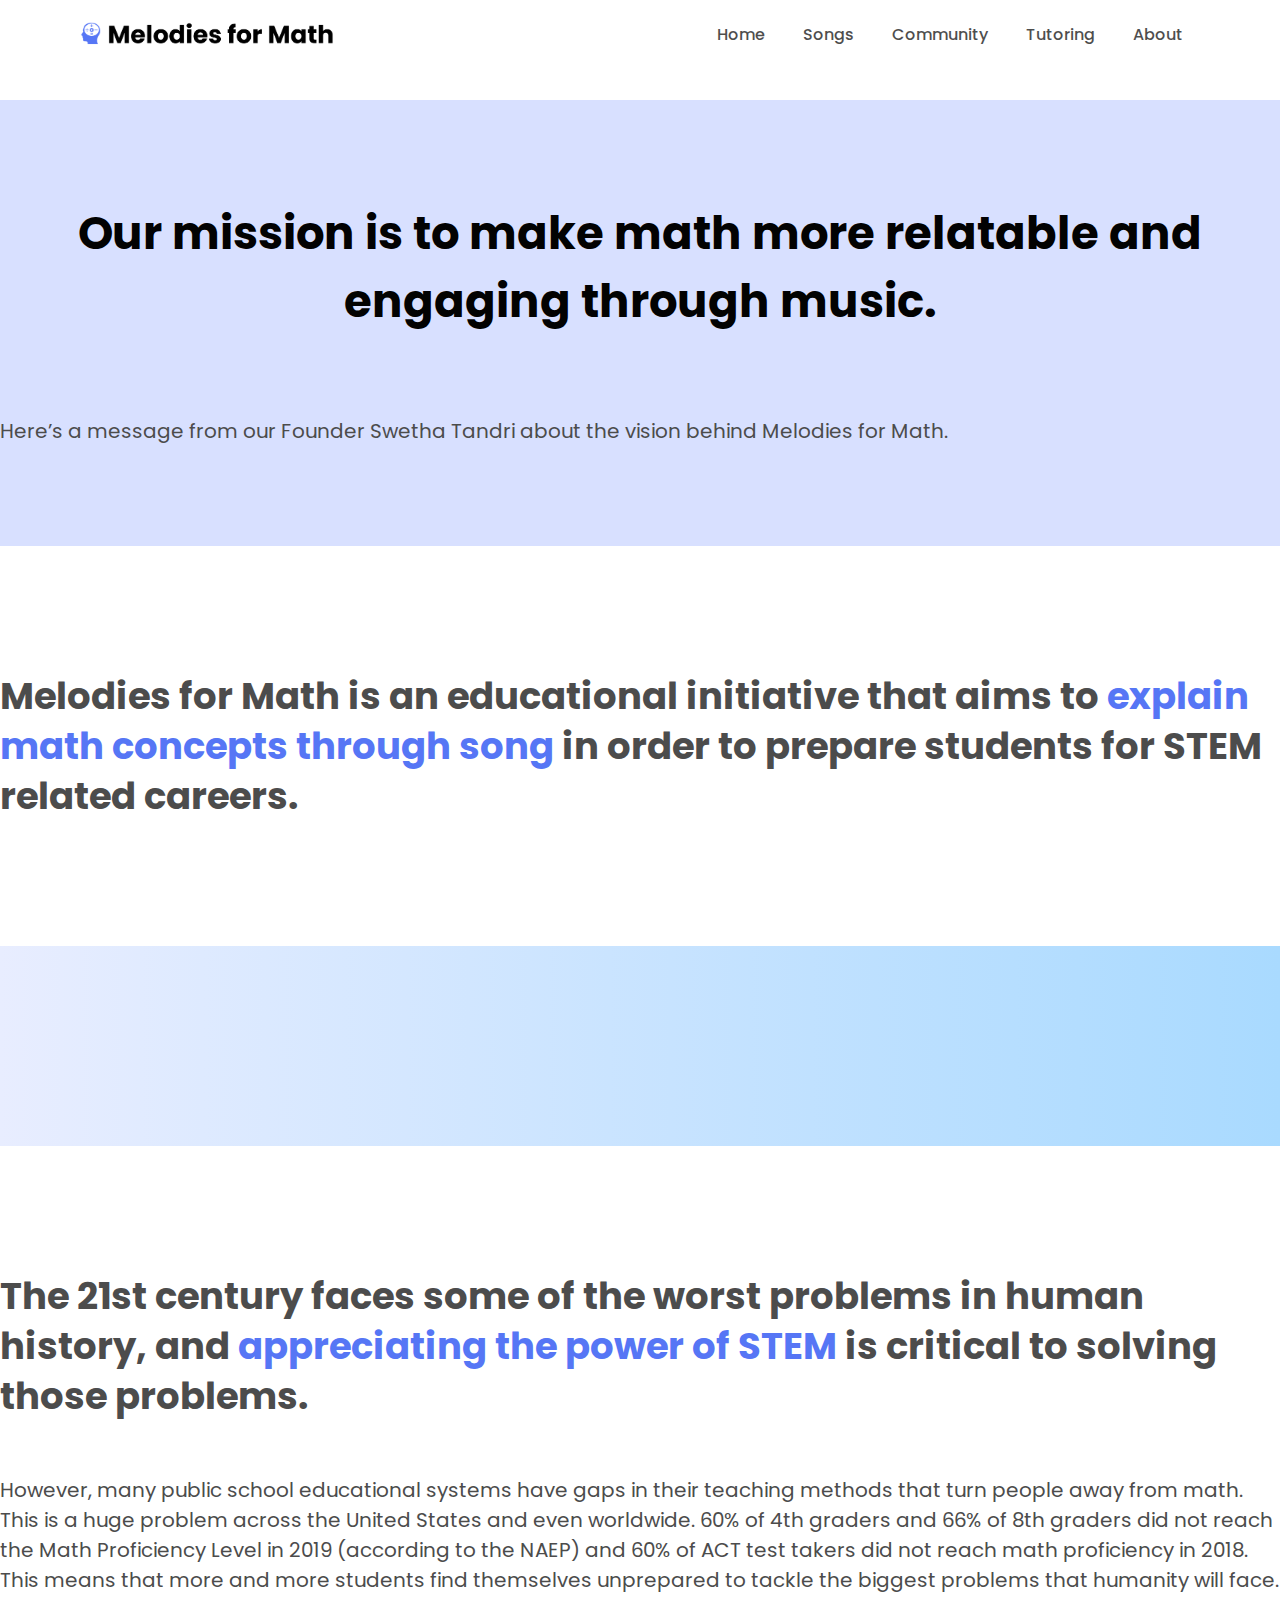
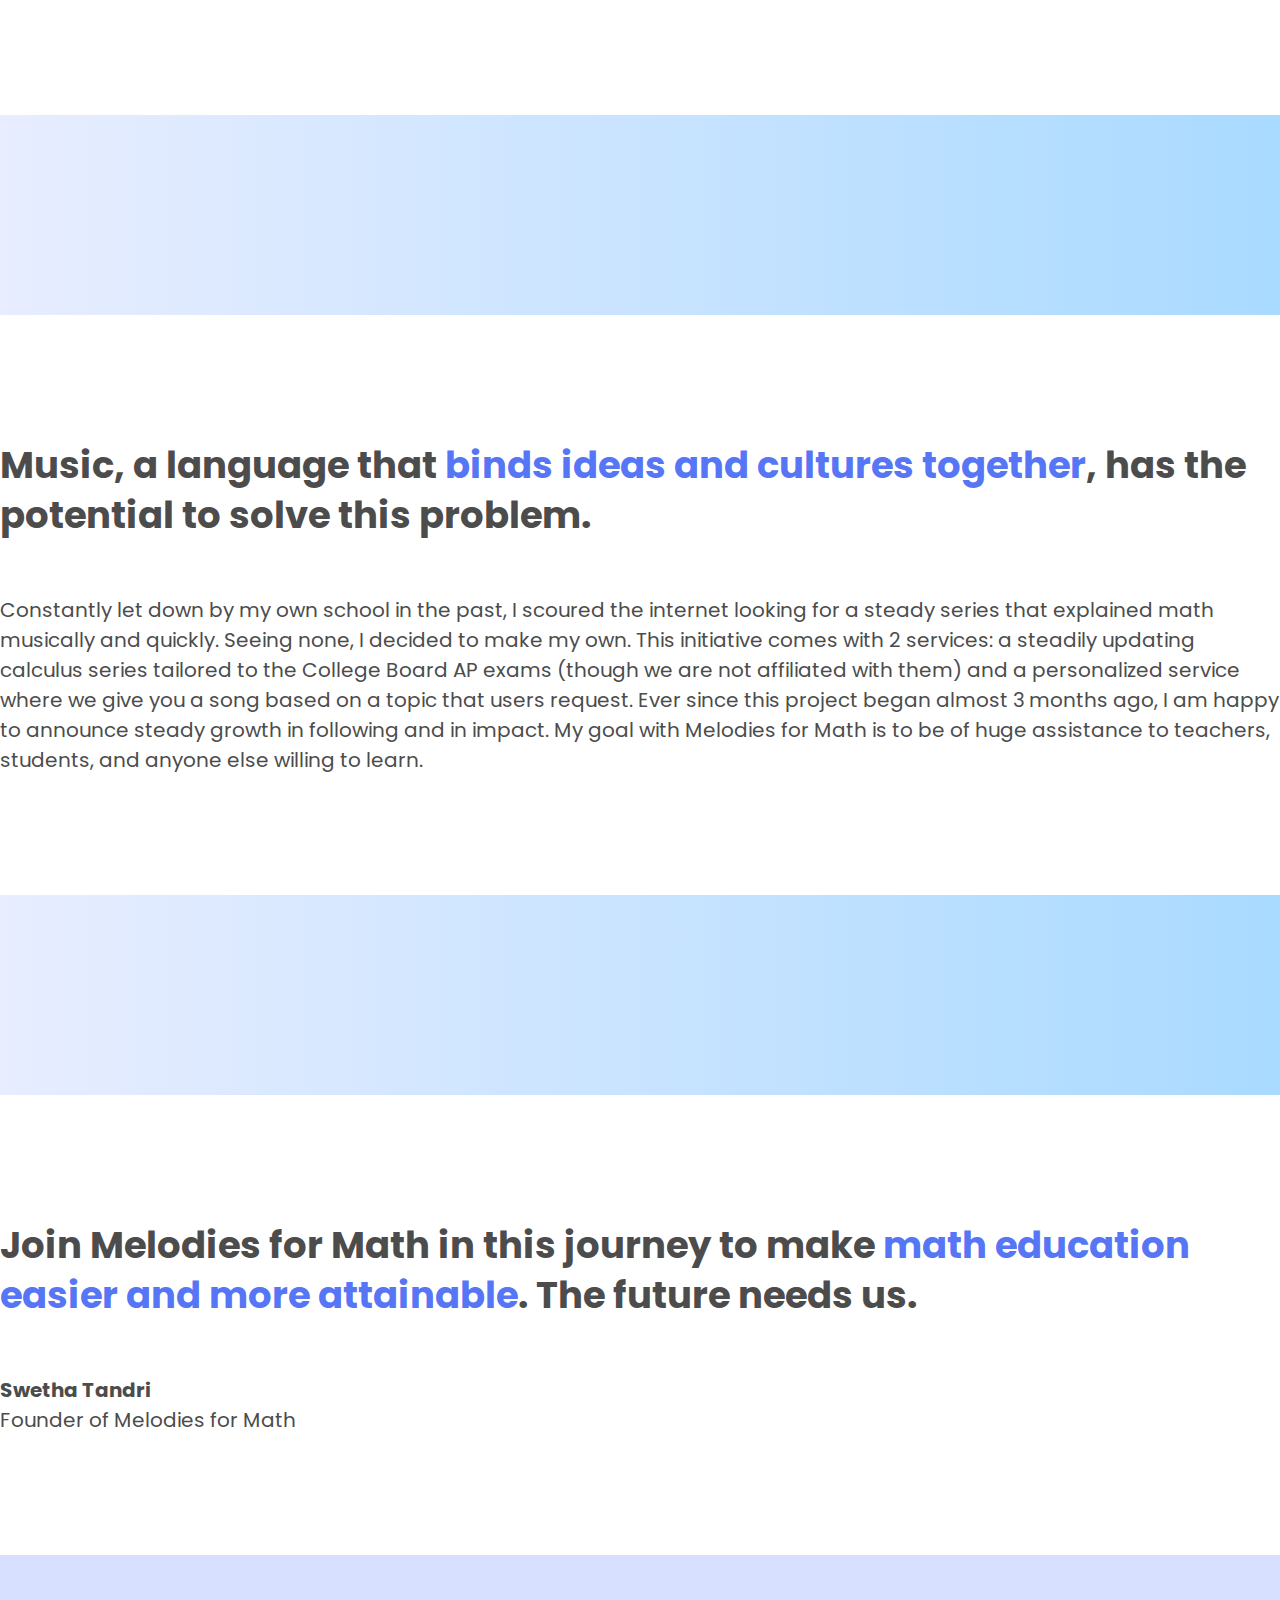
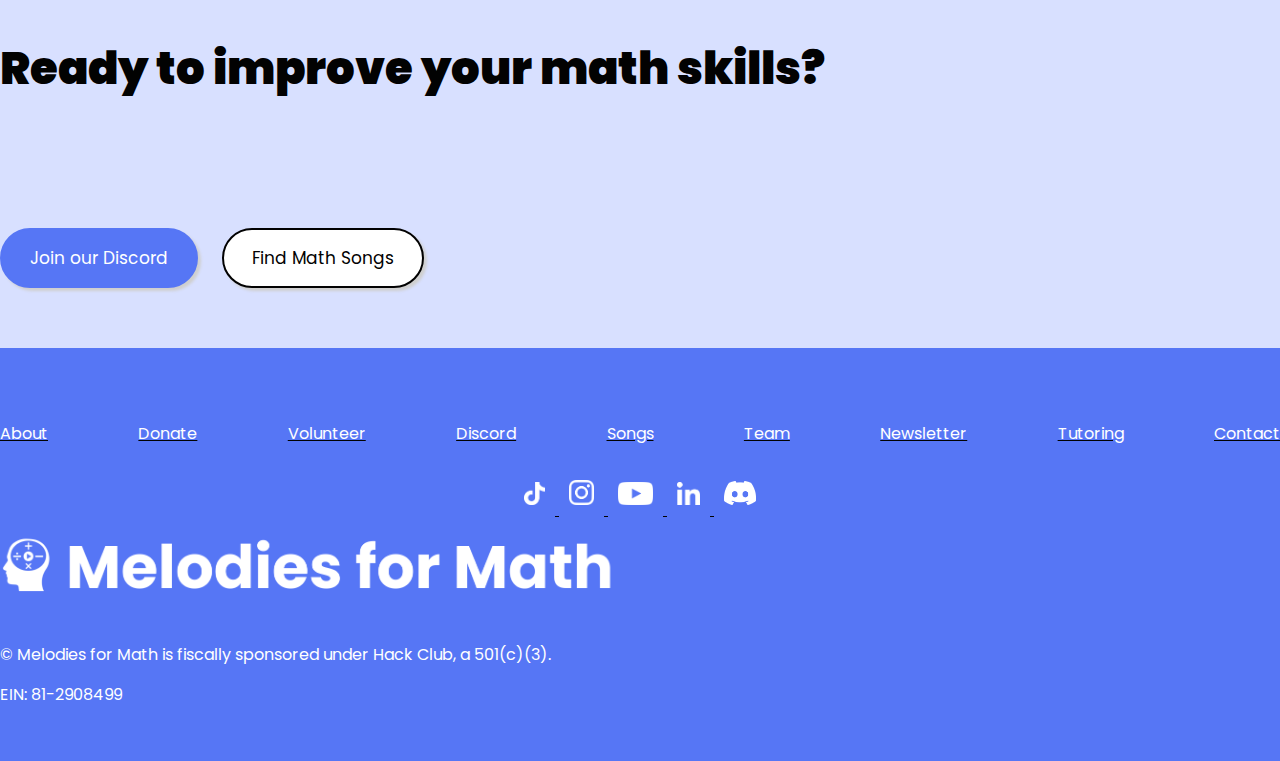
<file: about.html>
<!DOCTYPE html>
<html lang="en">
    <head>
        <meta charset="UTF-8">
        <meta http-equiv="X-UA-Compatible" content="IE-edge">
        <meta name="viewport" content="width=device-width, intitial-scale=1.0,  shrink-to-fit=no">
        <title>About</title>
        <link rel="stylesheet" href="https://stackpath.bootstrapcdn.com/bootstrap/4.1.3/css/bootstrap.min.css" integrity="sha384-MCw98/SFnGE8fJT3GXwEOngsV7Zt27NXFoaoApmYm81iuXoPkFOJwJ8ERdknLPMO" crossorigin="anonymous">
        <link rel="stylesheet" href="style.css">
        <link href='https://fonts.googleapis.com/css?family=Poppins'rel="stylesheet">
        <link rel="preconnect" href="https://fonts.googleapis.com"> 
        <link rel="preconnect" href="https://fonts.gstatic.com" crossorigin> 
        <link href="https://fonts.googleapis.com/css2?family=Poppins:wght@700&display=swap" rel="stylesheet">
        <link rel="preconnect" href="https://fonts.googleapis.com"> 
        <link rel="preconnect" href="https://fonts.gstatic.com" crossorigin> 
        <link href="https://fonts.googleapis.com/css2?family=Poppins:wght@400;700&display=swap" rel="stylesheet">
      </head>
    <body>
        <script src="script.js"></script>

        <div class="navigation-bar">
            <div class="m4m-logo">
              <a href="index.html"> <img src="images/m4m-logo.png">
              </a>
            </div>
            <div id="navigation-container">
            <ul>
              <li><a href="index.html">Home</a></li>
              <li><a href="songs.html">Songs</a></li>
              <li><a href="https://discord.com/invite/Tz2MhbSn56" target="_blank">Community</a></li>
              <li><a href="https://calendly.com/swethatandri/one-on-one-tutoring-w-swetha?month=2021-09&date=2021-09-22" target="_blank">Tutoring</a></li>
              <li><a href="about.html">About</a></li>
            </ul>
            </div>
        </div>

        <section id="our-mission">
            <div class="section second-section">
              <div class="container">
               <div class="row justify-content-center text-center">
                <div class="col-12 col-sm-6 col-lg-10" align="center">
                    <h1>Our mission is to make math more relatable and engaging through music.</h1>
                </div>
                <div class="row justify-content-center text-center" id="here-is-a-message">
                    <p>Here’s a message from our Founder Swetha Tandri about the vision behind Melodies for Math.</p>
                  </div>
                </div>
                </div>
            </div>
          </section>

          <section id="m4m-educational">
            <div class="section educational-section">
              <div class="container" id="educational-container">
               <div class="row justify-content-center text-center">
                <div class="col-12 col-sm-6 col-lg-11" align="left">
                    <h1>Melodies for Math is an educational initiative that aims to <span class="highlight-1">explain math concepts through song</span> in order to prepare students for STEM related careers. </h1>
                </div>
                </div>
                </div>
            </div>
          </section>

          <section id="gradient-about">
              <div id="gradient-about">
                <br>
                <br>
                <br>
                <br>
                <br>
                <br>
                <br>
                <br>
                </div>
          </section>

          <section id="m4m-educational">
            <div class="section twentyone-section">
              <div class="container" id="educational-container">
               <div class="row justify-content-center text-center">
                <div class="col-12 col-sm-6 col-lg-11" align="left">
                    <h1>The 21st century faces some of the worst problems in human history, and <span class="highlight-1">appreciating the power of STEM</span> is critical to solving those problems.  </h1>
                    <p>However, many public school educational systems have gaps in their teaching methods that turn people away from math. This is a huge problem across the United States and even worldwide. 60% of 4th graders and 66% of 8th graders did not reach the Math Proficiency Level in 2019 (according to the NAEP) and 60% of ACT test takers did not reach math proficiency in 2018. This means that more and more students find themselves unprepared to tackle the biggest problems that humanity will face. </p>
                </div>
                </div>
                </div>
            </div>
          </section>

          <section id="gradient-about">
            <div id="gradient-about">
              <br>
              <br>
              <br>
              <br>
              <br>
              <br>
              <br>
              <br>
              </div>
        </section>

          <section id="m4m-educational">
            <div class="section twentyone-section">
              <div class="container" id="educational-container">
               <div class="row justify-content-center text-center">
                <div class="col-12 col-sm-6 col-lg-11" align="left">
                    <h1>Music, a language that <span class="highlight-1">binds ideas and cultures together</span>, has the potential to solve this problem.   </h1>
                    <p>Constantly let down by my own school in the past, I scoured the internet looking for a steady series that explained math musically and quickly. Seeing none, I decided to make my own. This initiative comes with 2 services: a steadily updating calculus series tailored to the College Board AP exams (though we are not affiliated with them) and a personalized service where we give you a song based on a topic that users request. Ever since this project began almost 3 months ago, I am happy to announce steady growth in following and in impact. My goal with Melodies for Math is to be of huge assistance to teachers, students, and anyone else willing to learn.   </p>
                </div>
                </div>
                </div>
            </div>
          </section>

          <section id="gradient-about">
            <div id="gradient-about">
              <br>
              <br>
              <br>
              <br>
              <br>
              <br>
              <br>
              <br>
              </div>
        </section>

          <section id="m4m-educational">
            <div class="section twentyone-section">
              <div class="container" id="educational-container">
               <div class="row justify-content-center text-center">
                <div class="col-12 col-sm-6 col-lg-11" align="left">
                    <h1>Join Melodies for Math in this journey to make <span class="highlight-1">math education easier and more attainable</span>. The future needs us.   </h1>
                    <p><span id="highlight-bold">Swetha Tandri</span><br> Founder of Melodies for Math  </p>
                </div>
                </div>
                </div>
            </div>
          </section>

      

          <section id="hear-from-members">
            <div class="section second-section">
              <div class="container">
               <div class="row justify-content-center text-center" id="hear-from">
                    <h1>Ready to improve your math skills?</h1>
                    <br>
                    <br>
                    <br>
                  </div>
                </div>
              </div> 
              <div class="row justify-content-center align-items-start" id="testimonial-boxes">
              
             
            <form>
              <button formaction="https://discord.com/invite/Tz2MhbSn56" target="_blank" class="button button3">Join our Discord</button>
              <button formaction="#explore-math-resources" class=" button button4">Find Math Songs</button>
            </form>
          </div>
            </div>
          </section>
        
        
  <section id="footer">

    <div class="row footer justify-content-center text-center" id="footer-links">
      <div class="col-12 col-sm-6 col-lg-1" align="center"> 
        <a href="about.html" id="footer-link"><p>About</p></a>
      </div>
      <div class="col-12 col-sm-6 col-lg-1" align="center">
        <a href="https://gofund.me/463f03d2" target="_blank" id="footer-link"><p>Donate</p></a>
      </div>
      <div class="col-12 col-sm-6 col-lg-1" align="center">
        <a href="https://docs.google.com/forms/d/e/1FAIpQLSeDCkqKxTNczoIlBeXjafqEVL4JGvuM2c9qqFNOZKmlujBZoQ/viewform" target="_blank" id="footer-link"><p>Volunteer</p></a>
      </div>
      <div class="col-12 col-sm-6 col-lg-1" align="center">
        <a href="https://discord.com/invite/Tz2MhbSn56" target="_blank" id="footer-link"><p>Discord</p></a>
      </div>
      <div class="col-12 col-sm-6 col-lg-1" align="center">
        <a href="songs.html" id="footer-link"><p>Songs</p></a>
      </div>
      <div class="col-12 col-sm-6 col-lg-1" align="center">
        <a href="team.html" id="footer-link"><p>Team</p></a>
      </div>
      <div class="col-12 col-sm-6 col-lg-1" align="center">
        <a href="https://docs.google.com/forms/d/e/1FAIpQLScifwCt8CB-3UTbq-5uNAP3sdAoEG4pT4kVO-atPBvLjTcUPg/viewform" target="_blank" id="footer-link"><p>Newsletter</p></a>
      </div>
      <div class="col-12 col-sm-6 col-lg-1" align="center">
        <a href="https://calendly.com/swethatandri/one-on-one-tutoring-w-swetha?month=2021-09&date=2021-09-22" target="_blank" id="footer-link"><p>Tutoring</p></a>
      </div>
      <div class="col-12 col-sm-6 col-lg-1" align="center">
        <a href="https://docs.google.com/forms/d/e/1FAIpQLSf90631SiJfrmCNIzB-7m59O44Z84pgprgHulMPHpl6-94EaA/viewform" target="_blank" id="footer-link"><p>Contact</p></a>
      </div>
    </div>

              <!--
              <div class="row footer justify-content-center text-center">
              <div class="container justify-content-center">
                <ul>
                  <li>Random Link</li>
                  <li>Random Link</li>
                  <li>Random Link</li>
                  <li>Random Link</li>
                  <li>Random Link</li>
                  <li>Random Link</li>
                  <li>Random Link</li>
                  <li>Random Link</li>
                  <li>Random Link</li>
        
                </ul>
              </div>
              </div>
            -->
        
            <div class="row footer justify-content-center text-center" id="footer-socials">
              <div class="container justify-content-center" align="center" id="socials">
                <a href="https://www.tiktok.com/@melodiesformath?lang=en" target="_blank">
                  <img src="images/tiktok.png" id="tiktok" alt="popsicle">
                </a>
                <a href="https://www.instagram.com/melodiesformathofficial/" target="_blank">
                  <img src="images/instagram.png" id="instagram" alt="popsicle">
                </a>
                <a href="https://www.youtube.com/channel/UCxAmqqOdFQKGlzPcMRH1NAg" target="_blank">
                  <img src="images/youtube.png" id="youtube" alt="popsicle">
                </a>
                <a href="https://www.linkedin.com/company/melodies-for-math/" target="_blank">
                  <img src="images/linkedin.png" id="linkedin" alt="popsicle">
                </a>
                <a href="https://discord.gg/Tz2MhbSn56" target="_blank">
                  <img src="images/discord.png" id="discord" alt="popsicle">
                </a>
              </div>
            </div>
        
              <div class="section footer">
                <div class="container">
                 <div class="row justify-content-center text-center col-12" id="footer-ein">
                  <img src="images/m4m-white.png" id="m4m-white" alt="popsicle">
                      <p>© Melodies for Math is fiscally sponsored under Hack Club, a 501(c)(3). <br> EIN: 81-2908499</p>
                    </div>
                  </div>
                </div> 
          </section>
    
</body>
</html>
</file>
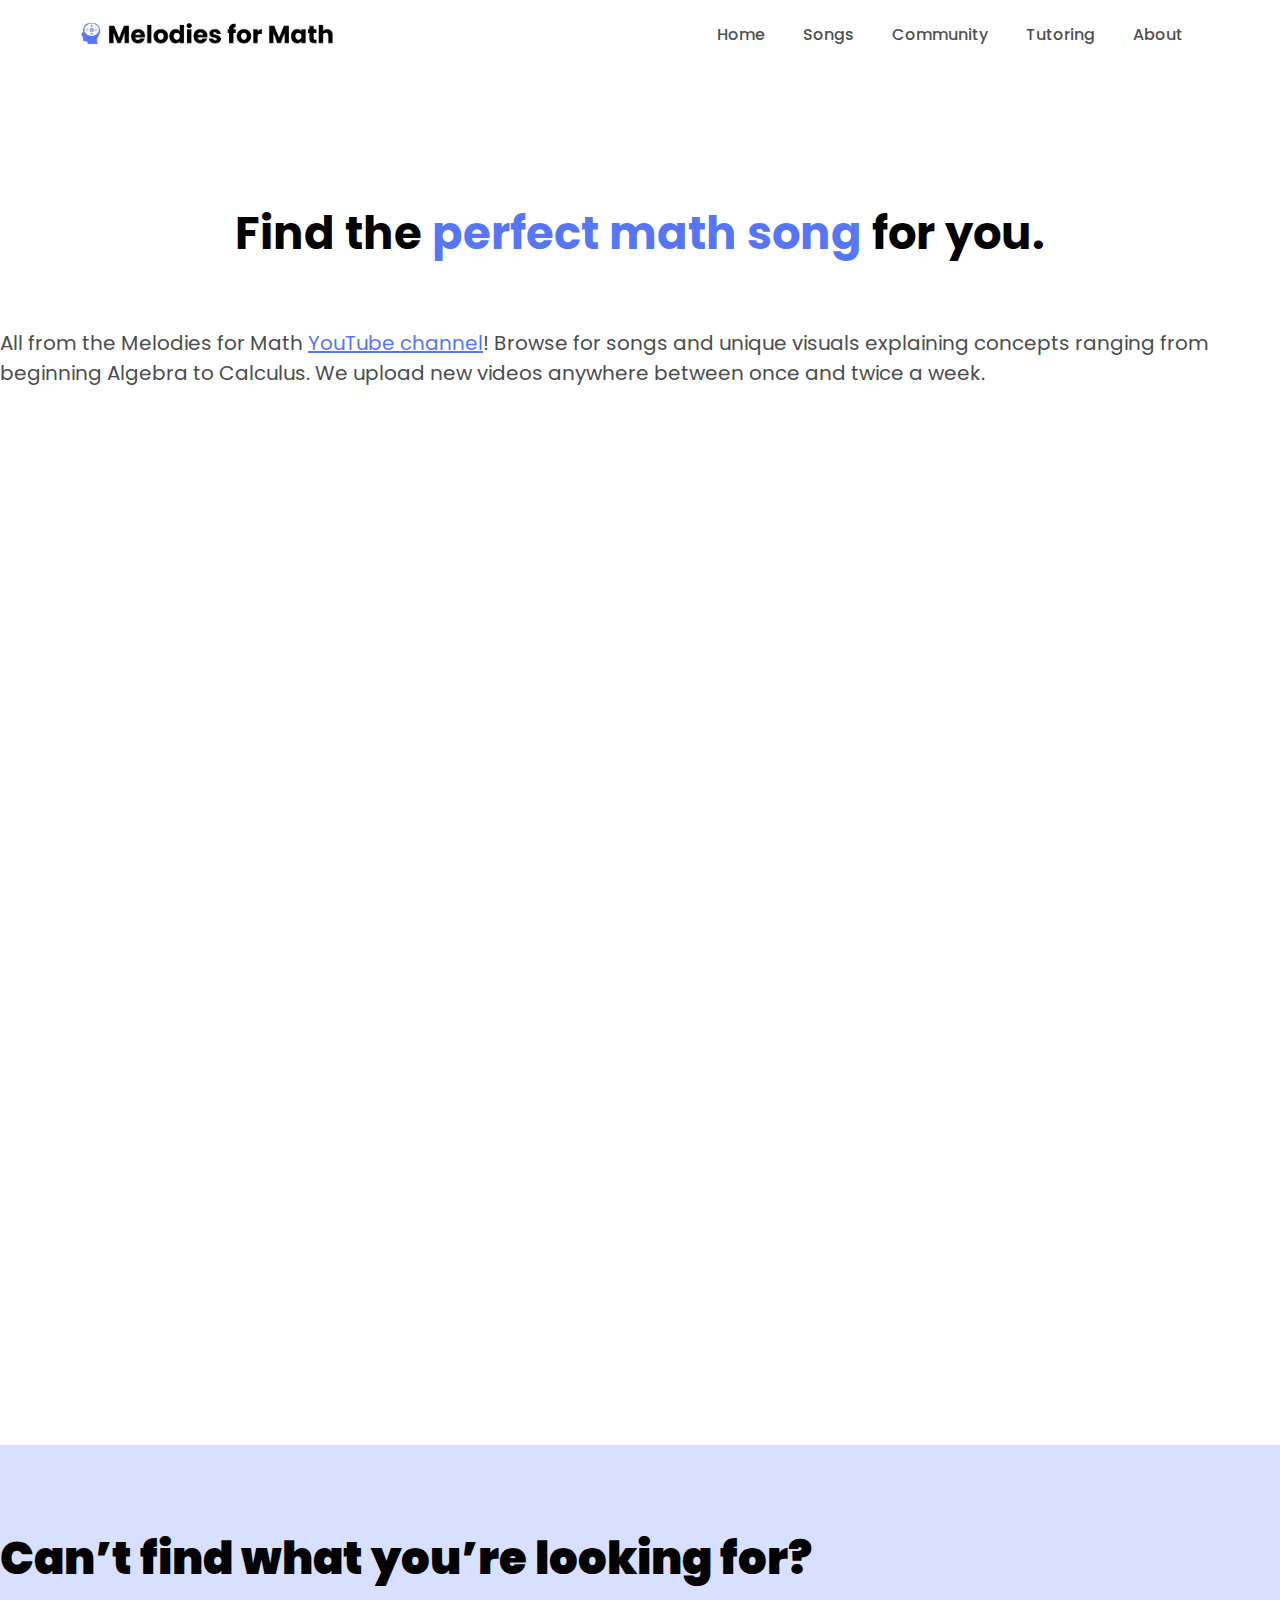
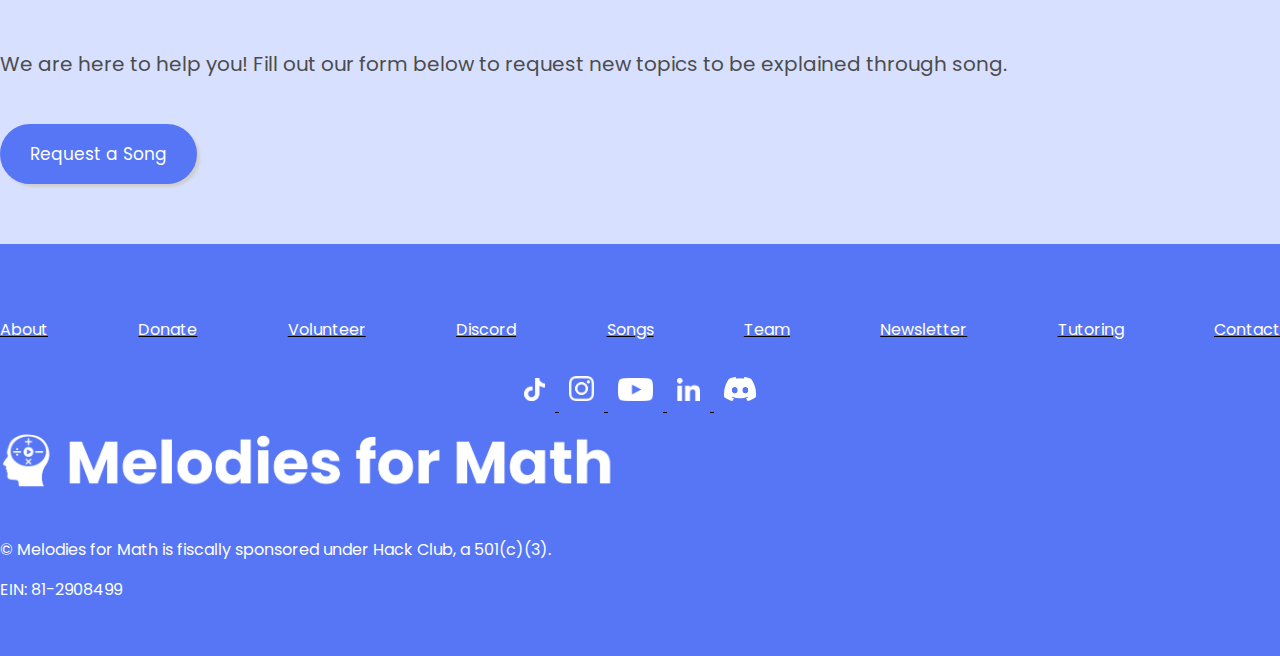
<file: songs.html>
<!DOCTYPE html>
<html lang="en">
    <head>
        <meta charset="UTF-8">
        <meta http-equiv="X-UA-Compatible" content="IE-edge">
        <meta name="viewport" content="width=device-width, intitial-scale=1.0,  shrink-to-fit=no">
        <title>Melodies for Math Songs</title>
        <link rel="stylesheet" href="https://stackpath.bootstrapcdn.com/bootstrap/4.1.3/css/bootstrap.min.css" integrity="sha384-MCw98/SFnGE8fJT3GXwEOngsV7Zt27NXFoaoApmYm81iuXoPkFOJwJ8ERdknLPMO" crossorigin="anonymous">
        <link rel="stylesheet" href="style.css">
        <link href='https://fonts.googleapis.com/css?family=Poppins'rel="stylesheet">
        <link rel="preconnect" href="https://fonts.googleapis.com"> 
        <link rel="preconnect" href="https://fonts.gstatic.com" crossorigin> 
        <link href="https://fonts.googleapis.com/css2?family=Poppins:wght@700&display=swap" rel="stylesheet">
        <link rel="preconnect" href="https://fonts.googleapis.com"> 
        <link rel="preconnect" href="https://fonts.gstatic.com" crossorigin> 
        <link href="https://fonts.googleapis.com/css2?family=Poppins:wght@400;700&display=swap" rel="stylesheet">
      </head>
<body>
    <script src="script.js"></script>

       <div class="navigation-bar">
            <div class="m4m-logo">
              <a href="index.html"> <img src="images/m4m-logo.png">
              </a>
            </div>
            <div id="navigation-container">
            <ul>
              <li><a href="index.html">Home</a></li>
              <li><a href="songs.html">Songs</a></li>
              <li><a href="https://discord.com/invite/Tz2MhbSn56" target="_blank">Community</a></li>
              <li><a href="https://calendly.com/swethatandri/one-on-one-tutoring-w-swetha?month=2021-09&date=2021-09-22" target="_blank">Tutoring</a></li>
              <li><a href="about.html">About</a></li>
            </ul>
            </div>
        </div>

        <section id="the-perfect">
          <div class="section find-the-perfect-section">
            <div class="container">
             <div class="row justify-content-center text-center">
              <div class="col-12 col-sm-6 col-lg-10" align="center">
                  <h1>Find the <span class="highlight-1">perfect math song</span> for you.</h1>
              </div>
              <div class="row justify-content-center text-center col-13 col-lg-13" id="find-the-perfect-section-p">
                  <p>All from the Melodies for Math <a href="https://www.youtube.com/channel/UCxAmqqOdFQKGlzPcMRH1NAg/featured" id="youtube-channel-link">YouTube channel</a>! Browse for songs and unique visuals explaining concepts ranging from beginning Algebra to Calculus. We upload new videos anywhere between once and twice a week.</p>
                 <!-- <input type="text" placeholder="Try something like 'Calc' or 'Derivatives'" id="searchbar"> -->
                </div>
              </div>
              </div>
          </div>
        </section>

        <!--to style searchbar: https://www.mikedane.com/web-development/css/styling-search-bar/-->
        
        <section>
          <div class="container">
          <div align="center">
            <iframe src='https://www.sociablekit.com/app/embed/68426' frameborder='0' width='100%' height='1000'></iframe>        </section>

        <section id="hear-from-members">
          <div class="section second-section">
            <div class="container">
             <div class="row justify-content-center text-center" id="hear-from">
                  <h1>Can’t find what you’re looking for?</h1>
                  <p>We are here to help you! Fill out our form below to request new topics to be explained through song.</p>
                </div>
              </div>
            </div> 
            <div class="row justify-content-center align-items-start" id="testimonial-boxes">
              
            <div  align="center">
                    
          </div>
          <form>
            <button formaction="https://docs.google.com/forms/d/e/1FAIpQLSftIPKJZ8nDGnd3KvR8Yyc5yKnBDMFAvoKU1sC7evJ2yobPbA/viewform" target="_blank" align="center" class="button button-request">Request a Song</button>
          </form>
        </div>
          </div>
        </section>
      
        
  <section id="footer">

    <div class="row footer justify-content-center text-center" id="footer-links">
      <div class="col-12 col-sm-6 col-lg-1" align="center"> 
        <a href="about.html" id="footer-link"><p>About</p></a>
      </div>
      <div class="col-12 col-sm-6 col-lg-1" align="center">
        <a href="https://gofund.me/463f03d2" target="_blank" id="footer-link"><p>Donate</p></a>
      </div>
      <div class="col-12 col-sm-6 col-lg-1" align="center">
        <a href="https://docs.google.com/forms/d/e/1FAIpQLSeDCkqKxTNczoIlBeXjafqEVL4JGvuM2c9qqFNOZKmlujBZoQ/viewform" target="_blank" id="footer-link"><p>Volunteer</p></a>
      </div>
      <div class="col-12 col-sm-6 col-lg-1" align="center">
        <a href="https://discord.com/invite/Tz2MhbSn56" target="_blank" id="footer-link"><p>Discord</p></a>
      </div>
      <div class="col-12 col-sm-6 col-lg-1" align="center">
        <a href="songs.html" id="footer-link"><p>Songs</p></a>
      </div>
      <div class="col-12 col-sm-6 col-lg-1" align="center">
        <a href="team.html" id="footer-link"><p>Team</p></a>
      </div>
      <div class="col-12 col-sm-6 col-lg-1" align="center">
        <a href="https://docs.google.com/forms/d/e/1FAIpQLScifwCt8CB-3UTbq-5uNAP3sdAoEG4pT4kVO-atPBvLjTcUPg/viewform" target="_blank" id="footer-link"><p>Newsletter</p></a>
      </div>
      <div class="col-12 col-sm-6 col-lg-1" align="center">
        <a href="https://calendly.com/swethatandri/one-on-one-tutoring-w-swetha?month=2021-09&date=2021-09-22" target="_blank" id="footer-link"><p>Tutoring</p></a>
      </div>
      <div class="col-12 col-sm-6 col-lg-1" align="center">
        <a href="https://docs.google.com/forms/d/e/1FAIpQLSf90631SiJfrmCNIzB-7m59O44Z84pgprgHulMPHpl6-94EaA/viewform" target="_blank" id="footer-link"><p>Contact</p></a>
      </div>
    </div>

      
            <!--
            <div class="row footer justify-content-center text-center">
            <div class="container justify-content-center">
              <ul>
                <li>Random Link</li>
                <li>Random Link</li>
                <li>Random Link</li>
                <li>Random Link</li>
                <li>Random Link</li>
                <li>Random Link</li>
                <li>Random Link</li>
                <li>Random Link</li>
                <li>Random Link</li>
      
              </ul>
            </div>
            </div>
          -->
      
          <div class="row footer justify-content-center text-center" id="footer-socials">
            <div class="container justify-content-center" align="center" id="socials">
              <a href="https://www.tiktok.com/@melodiesformath?lang=en" target="_blank">
                <img src="images/tiktok.png" id="tiktok" alt="popsicle">
              </a>
              <a href="https://www.instagram.com/melodiesformathofficial/" target="_blank">
                <img src="images/instagram.png" id="instagram" alt="popsicle">
              </a>
              <a href="https://www.youtube.com/channel/UCxAmqqOdFQKGlzPcMRH1NAg" target="_blank">
                <img src="images/youtube.png" id="youtube" alt="popsicle">
              </a>
              <a href="https://www.linkedin.com/company/melodies-for-math/" target="_blank">
                <img src="images/linkedin.png" id="linkedin" alt="popsicle">
              </a>
              <a href="https://discord.gg/Tz2MhbSn56" target="_blank">
                <img src="images/discord.png" id="discord" alt="popsicle">
              </a>
            </div>
          </div>
      
            <div class="section footer">
              <div class="container">
               <div class="row justify-content-center text-center col-12" id="footer-ein">
                <img src="images/m4m-white.png" id="m4m-white" alt="popsicle">
                    <p>© Melodies for Math is fiscally sponsored under Hack Club, a 501(c)(3). <br> EIN: 81-2908499</p>
                  </div>
                </div>
              </div> 
        </section>

</body>
</html>
</file>
<file: style.css>
*, body {
  font-family: 'Poppins', sans-serif;
  color: #020202;
}

  html{
    scroll-behavior: smooth;
  }

  html,body {
    margin:0;
    padding:0;
    overflow-x:hidden;
}


  .m4m-logo img {
    float: left;
    height: auto;
    width: 260px;
    margin-top: 16px;
    margin-left: 80px;
  }

/* top navigation bar for all pages */

#navigation-container {
    width: 1200px;
    margin: 0 auto;
    height: 70px;
    position: absolute;
    right: 80px;
  }
  
  .navigation-bar {
    height: 70px;
    text-align:right;
  }

  .navigation-bar img{
    z-index: 200;
    position: relative;
    }
 
  .navigation-bar ul {
    padding: 0px;
    margin: 0px;
    text-align: center;
    display:inline-block;
    vertical-align:top;
    font-weight: 500;
    text-decoration: none;

  }
  
  .navigation-bar li {
    list-style-type: none;
    padding: 0px;
    height: 24px;
    margin-top: 4px;
    margin-bottom: 4px;
    display: inline;
    text-decoration: none;

  }
  
  .navigation-bar li a {    
    font-size: 16px;
    font-family: 'Poppins', sans-serif;
    text-decoration: none;
    line-height: 70px;
    padding: 5px 17px;
    opacity: 0.7;
    color: #020202;
  }
  
  #menu {
    float: right;
  }

/* landing page */

  #landing-page-image  {
    width: 600px;
    padding-top: 100px;
    padding-bottom: 100px;
  }
  
  #landing h1{
    font-size: 45px;
    margin-bottom: 0;
    font-weight: 900;
    color: #020202;
  }
  
  #landing p{
    font-size: 22px;
    margin-top: 20px;
    color: #4C4C4C;
  }
  
  
  .highlight-1{
    color: #5676F5;
  }

  .img-fluid {
    height: auto;
  }

  #simplifying-math {
    padding-left: 90px;
    padding-right: 30px;
    padding-top: 200px;
  }

  /* buttons on landing page */
  button {
    background-color: #5676F5;
    color:#ffffff;
    border-radius: 50px;
    font-size: 17px;
    padding: 15px 28px 15px 28px;
    border: 2px solid #5676F5;
    font-weight: 400;
  }

  .button1{
    margin-top: 20px;
    box-shadow:3px 3px 3px rgb(207, 207, 207);  
  }
  
  .button1:hover {
    background-color: #D8E0FF; 
    color:#5676F5;
  }
  
  .button2{
    background-color:#ffffff !important;
    color: #020202 !important;
    border: 2px solid #020202 !important;
    box-shadow:3px 3px 3px rgb(207, 207, 207);  
    margin-left: 20px;
  }
  
  .button2:hover {
    background-color: #5676F5 !important; 
    border: 2px solid #5676F5 !important;
    color:#Ffffff !important;
  }
  
  /* our impact */

  .second-section {
    background-color: #D8E0FF;
  }

  .our-impact {
    background-color: #D8E0FF;
  }

  .align-items-start{
    background-color: #D8E0FF;

  }

  .footer {
    background-color: #5676F5;
    text-decoration: none;


  }


  #our-impact h1{
    font-size: 45px;
    margin-bottom: 0;
    font-weight: 900;
    color: #020202;
    padding-top: 50px;
    padding-bottom: 0px;
  }

  #our-impact h3{
    font-size: 60px;
  }

  #our-impact p{
    font-size: 25px;
    padding-bottom: 50px;
  }


/* why m4m exists */

  #music-note{
    width: 200px;
  }

  #operations{
    width: 200px;
  }

  #briefcase{
    width: 230px;
  }

  #why-m4m-exists h1{
    font-size: 45px;
    margin-bottom: 0;
    font-weight: 900;
    color: #020202;
    padding-top: 50px;
    padding-bottom: 40px;
  }

  #why-m4m-exists h3{
    padding-top: 40px;
    padding-right: 85px;
    padding-left: 85px;
    line-height: 45px;
    font-size: 27px;
  }

  /* learn math concepts easily */

  #landing-page-image-left  {
    width: 800px;
  }
  
  #learn-math-concepts h1{
    font-size: 45px;
    margin-bottom: 0;
    font-weight: 900;
    color: #020202;
    padding-top: 200px;
  }
  
  #learn-math-concepts p{
    font-size: 22px;
    margin-top: 20px;
    color: #4C4C4C;
  }

  /* meet a hub of motivated math students just like you. */

  #landing-page-image-right {
    width: 600px;
    padding-left: 80px;
  }
  
  #meet-motivated-students{
    padding-left: 90px;
    padding-right: 30px;
    padding-top: 50px;
    padding-bottom: 100px;
  }

  #meet-motivated-students h1{
    font-size: 45px;
    margin-bottom: 0;
    font-weight: 900;
    color: #020202;
    padding-top: 100px;

  }
  
  #meet-motivated-students p{
    font-size: 22px;
    margin-top: 20px;
    color: #4C4C4C;
  }

  /* Hear from our members */

  .highlight-2{
    line-height: 40px;
    color: #4C4C4C;
    font-weight: bold;
  }
  
  .highlight-3{
    color: #A39E9E;
  }

  .box-2{
    background-color:#fff;  
    
    padding-left:20px;
    padding-right:20px;
    border-radius: 20px;
    width: 500px;
    margin: 20px;

  }

  .box-2 p{
    padding: 40px;
    color: #4C4C4C
  }


  #hear-from-members h1{
    font-size: 45px;
    margin-bottom: -80;
    font-weight: 900;
    color: #020202;
  }

  #hear-from p{
    line-height: 80px;
    color: #4C4C4C;
    font-size: 20px;
  }

  #testimonial-boxes{
    padding-top: 0px;
    padding-bottom: 60px;
  }
  
  #hear-from{
    padding-top: 50px;
  }

  .button {
    background-color: #5676F5;
    color:#ffffff;
    border-radius: 50px;
    font-size: 17px;
    padding: 15px 28px 15px 28px;
    border: 2px solid #5676F5;
    font-weight: 400;
  }

  .button3{
    margin-top: 20px;
    box-shadow:3px 3px 3px rgb(207, 207, 207);  
    margin-right: -70px;
  }
  
  .button3:hover {
    background-color: #D8E0FF; 
    color:#5676F5;
  }
  
  .button4{

    background-color:#ffffff;
    color: #020202;
    border: 2px solid #020202;
    box-shadow:3px 3px 3px rgb(207, 207, 207);  
    margin-left: 90px;

  }
  
  .button4:hover {
    background-color: #5676F5; 
    border: 2px solid #5676F5;
    color:#Ffffff;
  }
  
  /* testimonial slider */

.col-center {
	margin: 0 auto;
	float: none !important;
}
.carousel {
	margin: 50px auto;
	padding: 0 70px;
}
.carousel-item {
	color: #999;
	font-size: 19px;
    text-align: center;
	overflow: hidden;
    min-height: 290px;
}
.carousel .item .img-box {
	width: 135px;
	height: 135px;
	margin: 0 auto;
	padding: 5px;
	border: 1px solid #ddd;
	border-radius: 50%;
}
.carousel .img-box img {
	width: 100%;
	height: 100%;
	display: block;
	border-radius: 50%;
}
.carousel .testimonial {
	padding: 30px 0 10px;
}
.carousel .overview {	
	font-style: italic;
}

.carousel .carousel-control {
	width: 40px;
    height: 40px;
    margin-top: -20px;
    top: 50%;
	background: none;
}
.carousel-control i {
    font-size: 68px;
	line-height: 42px;
    position: absolute;
    display: inline-block;
	color: #020202;
    text-shadow: 0 3px 3px #e6e6e6, 0 0 0 #000;
}
.carousel .carousel-indicators {
	bottom: -40px;
}
.carousel-indicators li, .carousel-indicators li.active {
	width: 10px;
	height: 10px;
	margin: 1px 3px;
	border-radius: 50%;
}
.carousel-indicators li {	
	background: #999;
	border-color: transparent;
	box-shadow: inset 0 2px 1px rgba(0,0,0,0.2);
}
.carousel-indicators li.active {	
	background: #555;		
	box-shadow: inset 0 2px 1px rgba(0,0,0,0.2);
}

#hear-from-members{
  background-color: #D8E0FF;
}

  /* footer */

  #footer p{
    color: #ffffff;
    line-height: 2.5;
    text-decoration: none;
  }

  #m4m-white{
    width: 50%;
  }

  #footer-links{
    padding-top: 50px;
    display: flex;
    justify-content: space-between;
    text-decoration: none;
  }

  
  #footer-link:hover{
    text-decoration: none;

  }

  #footer-ein{
    padding-bottom: 30px;
  }

  #tiktok{
    width: 21px;
    margin: 10px;
  }

  #instagram{
    width: 25px;
    margin: 10px;
  }

  #youtube{
    width: 35px;
    margin: 10px;
  }

  #linkedin{
    width: 23px;
    margin: 10px;
  }

  #discord{
    width: 32px;
    margin: 10px;
  }

  /*
  ul {
    display: flex;
    justify-content: space-between;
    border: 1px solid black;
    list-style-type: none;
    padding: 10px;
    margin: 0;
  }

*/

/* about page */

#gradient-about{
  background-image: linear-gradient(to right, #E8EDFF, #A9DAFF);
}

#highlight-bold{
  color: #4C4C4C;
  font-weight: 700;
}
/* our mission is...*/

#here-is-a-message p{
  color: #4C4C4C;
  padding-bottom: 100px;
  padding-top: 30px;
  font-size: 20px;
}

#our-mission h1{
  padding-bottom: 20px;
  padding-top: 100px;
  font-weight: 700;
  font-size: 45px;
}

.educational-section h1{
  padding-bottom: 100px;
  padding-top: 100px;
  font-weight: 700;
  font-size: 37px;
  color: #4C4C4C;
  line-height: 50px;
}

.twentyone-section h1{
  padding-top: 100px;
  font-weight: 700;
  font-size: 37px;
  color: #4C4C4C;
  line-height: 50px;
}

.twentyone-section p{
  padding-bottom: 100px;
  padding-top: 30px;
  font-size: 20px;
  color: #4C4C4C;
}

/* songs tab */

#searchbar {
  border-radius: 30px;
  background-color: #E5E7EB;
  border: 2px solid #E5E7EB;
  padding-top: 15px;
  padding-bottom: 15px;
  padding-left: 300px;
  padding-right: 300px;
  margin-bottom: 60px;
}

#find-the-perfect-section-p p{
  color: #4C4C4C;
  padding-bottom: 30px;
  padding-top: 30px;
  font-size: 20px;
}


#the-perfect h1{
  padding-top: 100px;
  font-weight: 700;
  font-size: 45px;
}

button {
  background-color: #5676F5;
  color:#ffffff;
  border-radius: 50px;
  font-size: 17px;
  padding: 15px 28px 15px 28px;
  border: 2px solid #5676F5;
  font-weight: 400;
}

.button-request{
  margin-top: 0px;
  box-shadow:3px 3px 3px rgb(207, 207, 207);  
}

.button-request:hover {
  background-color: #D8E0FF; 
  color:#5676F5;
}

#sample-video{
  margin-bottom: 70px;
}

input:focus { 
  outline: none !important;
}

textarea:focus { 
  outline: none !important;
}

#youtube-channel-link{
  color:#5676F5;
}

/* team page */

.team-section {
  background-color: #D8E0FF;
}

#team-section-new h1{
  padding-bottom: 100px;
  padding-top: 100px;
  font-weight: 700;
  font-size: 45px;
}

.user-pic {
  width: 250px;
  height: 250px;
  border-radius: 100%;
  margin: 20px auto 20px;
  overflow: hidden;
}

#team-headshots{
  margin-top: 50px;
  margin-bottom: 50px;
}

/* practice */


.wrapper{
  padding: 20px 50px;
}
.wrapper .title{
  font-size: 40px;
  font-weight: 600;
  margin-bottom: 10px;
}
.wrapper p{
  text-align: justify;
  padding-bottom: 20px;
}
.counter-up{
  min-height: 20vh;
  background-size: cover;
  background-attachment: fixed;
  position: relative;
  display: flex;
  align-items: center;
  padding-top: 50px;
  padding-bottom: 50px;
}
.counter-up::before{
  position: absolute;
  content: "";
  top: 0;
  left: 0;
  height: 100%;
  width: 100%;
  background: #D8E0FF;
}
.counter-up .content{
  z-index: 1;
  position: relative;
  display: flex;
  width: 100%;
  height: 100%;
  flex-wrap: wrap;
  align-items: center;
  justify-content: space-between;
}
.counter-up .content .box{
  width: calc(25% - 30px);
  border-radius: 5px;
  display: flex;
  align-items: center;
  justify-content: space-evenly;
  flex-direction: column;
}

.content .box .counter{
  font-size: 50px;
  font-weight: 500;
  color: #020202;
}
.content .box .text{
  font-weight: 400;
  color: #4C4C4C;
  font-size: 20px;
}
@media screen and (max-width: 1036px) {
  .counter-up{
    padding: 50px 50px 0 50px;
  }
  .counter-up .content .box{
    width: calc(50% - 30px);
    margin-bottom: 50px;
  }
}
@media screen and (max-width: 580px) {
  .counter-up .content .box{
    width: 100%;
  }
}
@media screen and (max-width: 500px) {
  .wrapper{
    padding: 20px;
  }
  .counter-up{
    padding: 30px 20px 0 20px;
  }
}
</file>
